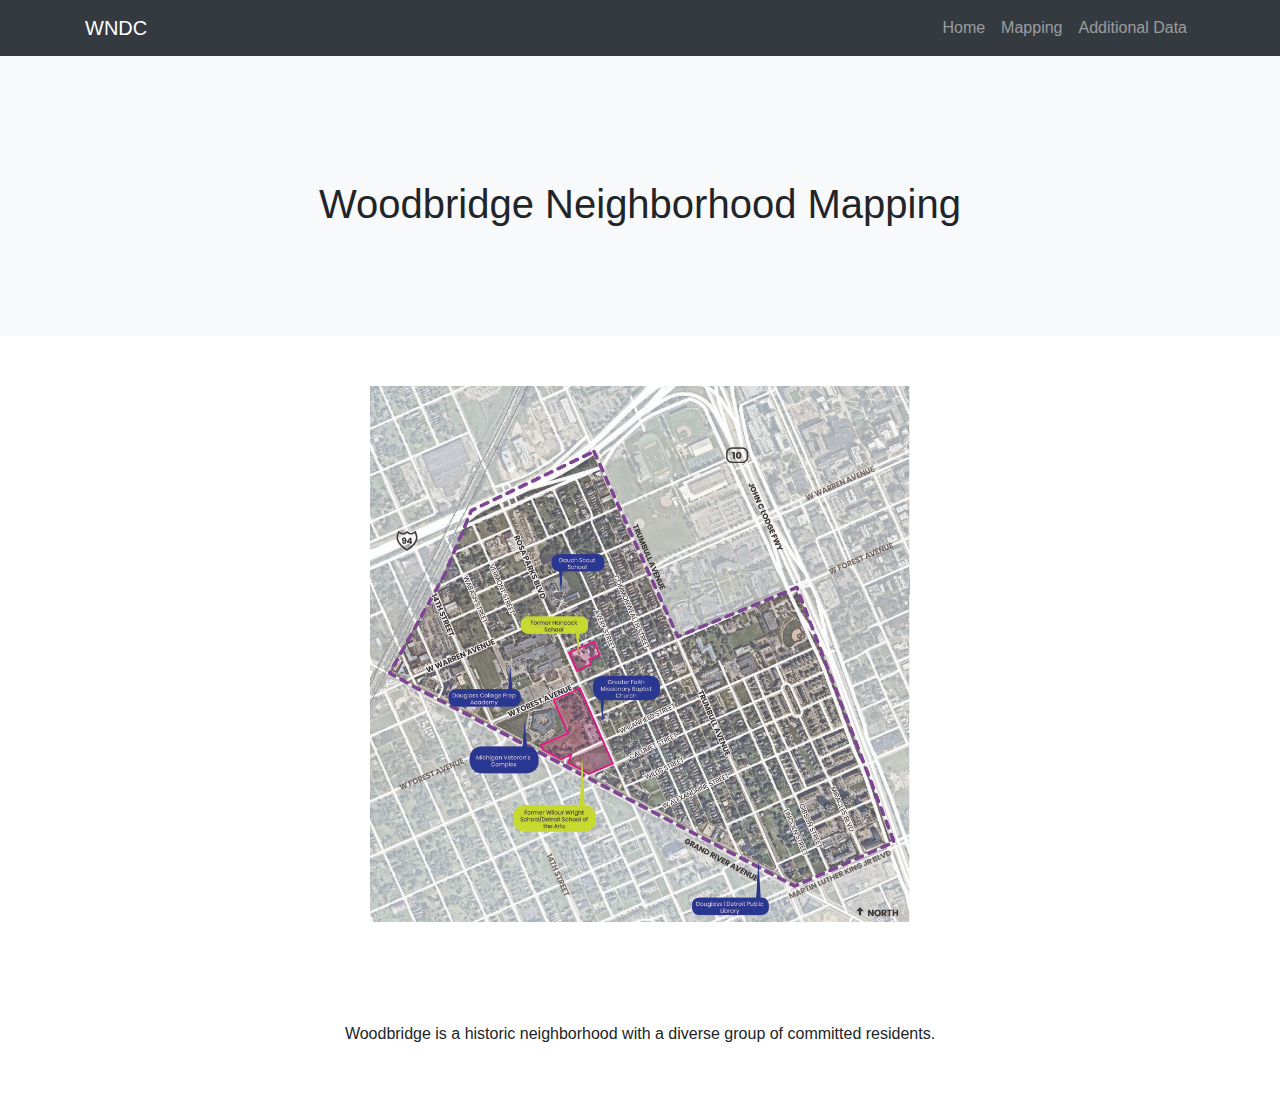
<file: index.html>
<!DOCTYPE html>
<html lang="en">
  <head>

    <meta charset="utf-8">
    <meta name="viewport" content="width=device-width, initial-scale=1, shrink-to-fit=no">
    <title>Woodbridge Neighbor Hood Data</title>

    <!-- Bootstrap core CSS -->
    <link href="vendor/bootstrap/css/bootstrap.min.css" rel="stylesheet">

    <link href="css/scrolling-nav.css" rel="stylesheet">

  </head>
  <body>
    <a class = "skip" href="#skip">Skip to Main Content</a>
      <header>

        <!-- Nav Bar -->
        <nav class="navbar navbar-expand-lg navbar-dark bg-dark fixed-top" id="mainNav">
          <div class="container">
          	<a class="navbar-brand js-scroll-trigger" href="#page-top"> WNDC </a>

            <button class="navbar-toggler" type="button" data-toggle="collapse" data-target="#navbarResponsive" aria-controls="navbarResponsive" aria-expanded="false" aria-label="Toggle navigation">
              <span class="navbar-toggler-icon"></span>
            </button>
            <div class="collapse navbar-collapse" id="navbarResponsive">
              <ul class="navbar-nav ml-auto">
                <li class="nav-item">
                  <a class="nav-link js-scroll-trigger" href="index.html">Home</a>
                </li>
                <li class="nav-item">
                  <a class="nav-link js-scroll-trigger" href="final_map.html">Mapping</a>
                </li>
                <li class="nav-item">
                  <a class="nav-link js-scroll-trigger" href="more.html">Additional Data</a>
                </li>
              </ul>
            </div>
          </div>
        </nav>
        <!-- End Nav Bar -->
        <h1 align="center"> Woodbridge Neighborhood Mapping <h1>
    </header>

  <main>
    <img src="img/woodbridge.jpg" alt="house"> 
    <p> Woodbridge is a historic neighborhood with a diverse group of committed residents. </p>
  <main> 
  </body>

</html>
</file>
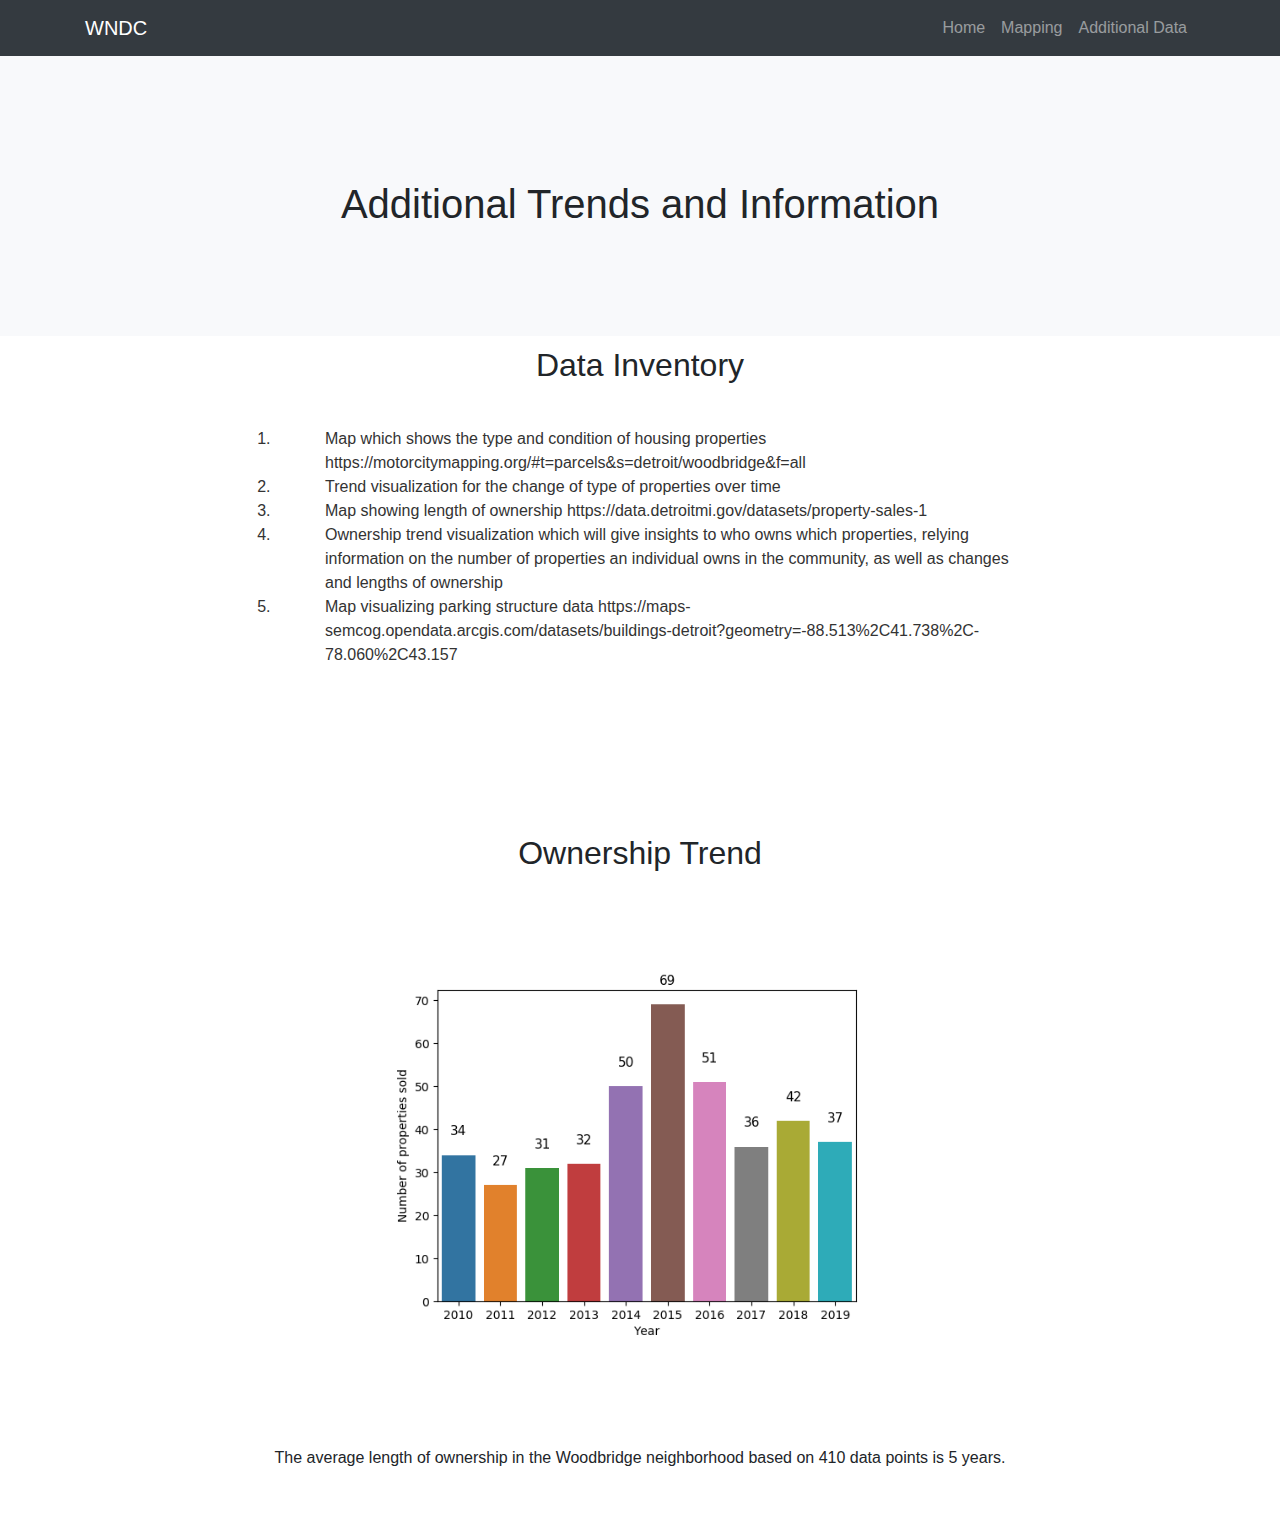
<file: more.html>
<!DOCTYPE html>
<html lang="en">
<head>

  <meta charset="utf-8">
  <meta name="viewport" content="width=device-width, initial-scale=1, shrink-to-fit=no">
  <title>Woodbridge Neighbor Hood Data</title>

  <!-- Bootstrap core CSS -->
  <link href="vendor/bootstrap/css/bootstrap.min.css" rel="stylesheet">

  <!-- Custom styles for this template -->
  <link href="css/scrolling-nav.css" rel="stylesheet">

</head>
<body>
  <a class = "skip" href="#skip">Skip to Main Content</a>
    <header>

      <!-- Nav Bar -->
      <nav class="navbar navbar-expand-lg navbar-dark bg-dark fixed-top" id="mainNav">
        <div class="container">
          <a class="navbar-brand js-scroll-trigger" href="#page-top">
            WNDC
          </a>

          <button class="navbar-toggler" type="button" data-toggle="collapse" data-target="#navbarResponsive" aria-controls="navbarResponsive" aria-expanded="false" aria-label="Toggle navigation">
            <span class="navbar-toggler-icon"></span>
          </button>
          <div class="collapse navbar-collapse" id="navbarResponsive">
            <ul class="navbar-nav ml-auto">
              <li class="nav-item">
                <a class="nav-link js-scroll-trigger" href="index.html">Home</a>
              </li>
              <li class="nav-item">
                <a class="nav-link js-scroll-trigger" href="final_map.html">Mapping</a>
              </li>
              <li class="nav-item">
                <a class="nav-link js-scroll-trigger" href="more.html">Additional Data</a>
              </li>
            </ul>
          </div>
        </div>
      </nav>
      <!-- End Nav Bar -->
      
      <h1 align="center"> Additional Trends and Information </h1>
  </header>

  <main>
    <h2> Data Inventory </h2>
    <div class='datapart'>
    <ol>
      <li>
        Map which shows the type and condition of housing properties
        https://motorcitymapping.org/#t=parcels&s=detroit/woodbridge&f=all 
      </li>
      
      <li>
        Trend visualization for the change of type of properties over time
      </li>
      
      <li>
        Map showing length of ownership
        https://data.detroitmi.gov/datasets/property-sales-1
      </li>
      
      <li>
        Ownership trend visualization which will give insights to who owns which properties, 
        relying information on the number of properties an individual owns in the community, 
        as well as changes and lengths of ownership
      </li>
      
      <li>
        Map visualizing parking structure data
        https://maps-semcog.opendata.arcgis.com/datasets/buildings-detroit?geometry=-88.513%2C41.738%2C-78.060%2C43.157
      </li>
    </ol>
    </div>

    <p></p>
  
   <h2> Ownership Trend </h2>
  <img src="img/ownership_trend.png" alt="Ownership Trend visualization">
  
    <p> The average length of ownership in the Woodbridge neighborhood based on 410 data points is 5 years. </p>
  <main>
</body>

</html>
</file>
<file: css/scrolling-nav.css>
/*!
 * Start Bootstrap - Scrolling Nav (https://startbootstrap.com/template-overviews/scrolling-nav)
 * Copyright 2013-2019 Start Bootstrap
 * Licensed under MIT (https://github.com/BlackrockDigital/startbootstrap-scrolling-nav/blob/master/LICENSE)
 */
header {
  padding: 156px 0 100px;
  background-color: #f8f9fb;
}

section {
  padding: 150px 0;
}

.bg-primary {
	background-color: #f8f9fb;
}

.carousel {
    padding:10px 70px;
}

img {
  display: block;
  margin-left: auto;
  margin-right: auto;
  width: 50%;
  padding: 50px;
}

h1 {
  font-family: sans-serif;
  align: center;
}

h2 {
  font-family: sans-serif;
  padding: 10px;
  text-align:center;
}

p {
  text-align: center;
  padding: 50px;
}

ol {
  color: #333333;
  padding: 25px;
  width: 75%;
}

ol li {
  padding-left: 50px;
}

div.datapart {
  position: relative;
  left: 250px;
  margin-right: 200px;
}
</file>
